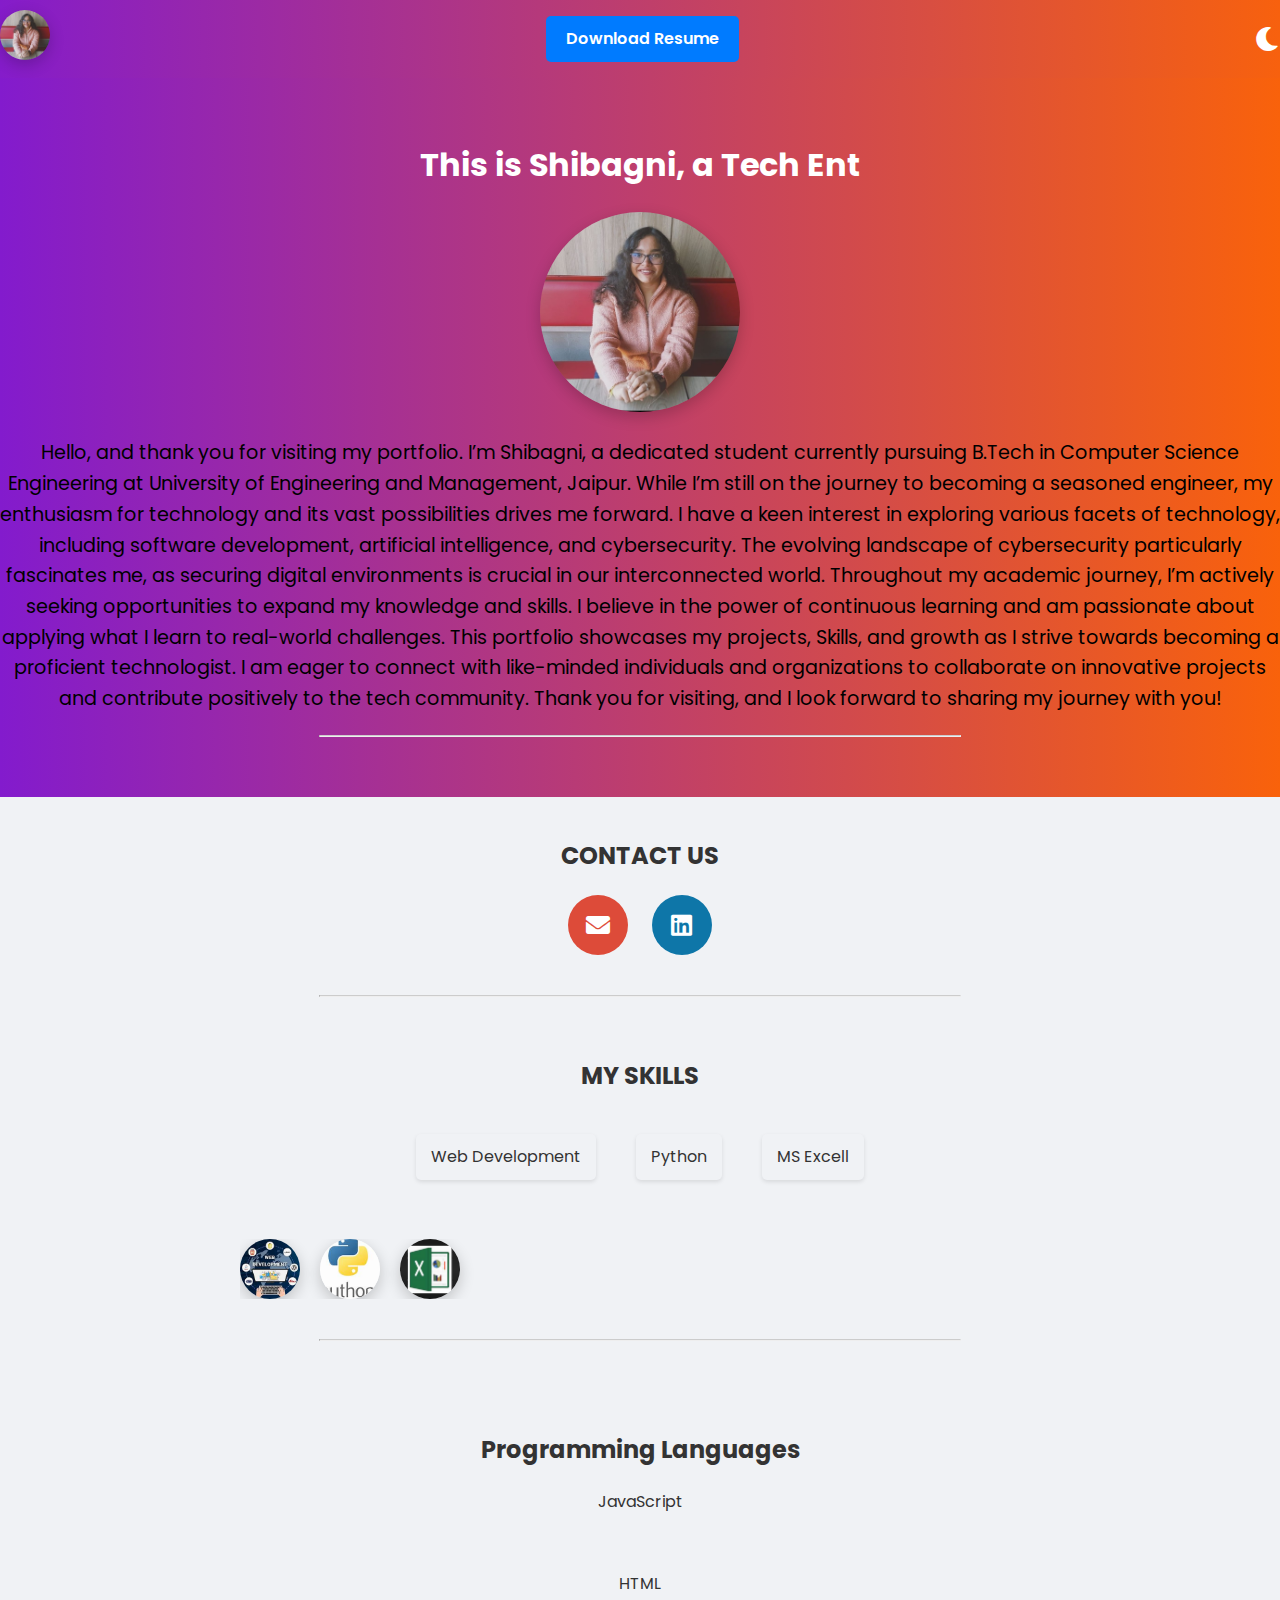
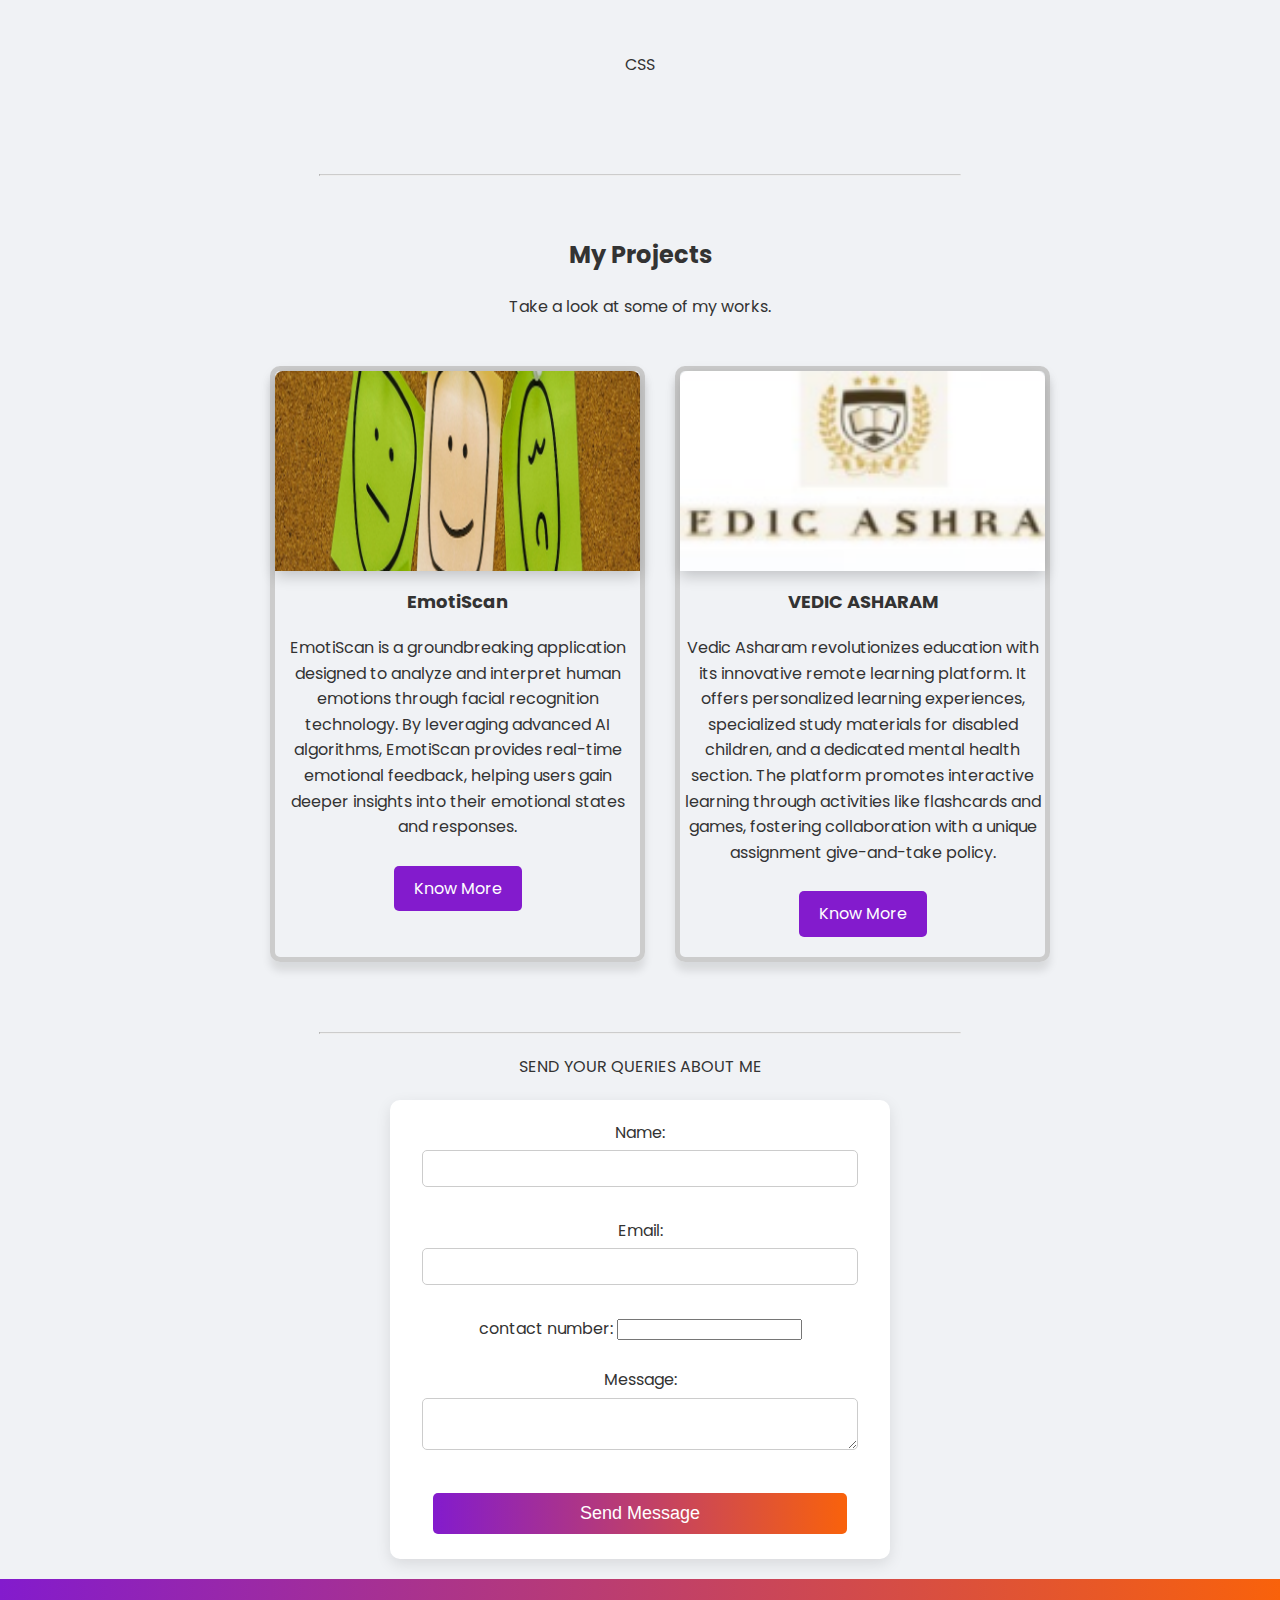
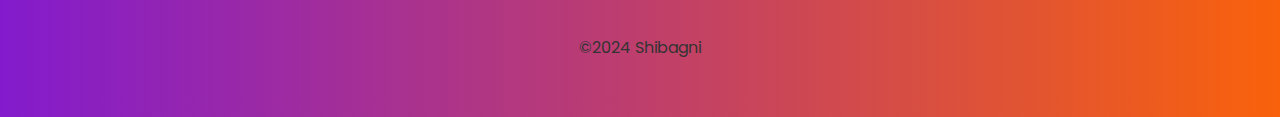
<file: index.html>
<!DOCTYPE html>
<html lang="en">
<head>
    <meta charset="UTF-8">
    <meta name="viewport" content="width=device-width, initial-scale=1.0">
    <meta name="description" content="personal profile of shibagni">
    <title>Shibagni's profile</title>
    <link rel="icon" href="trophy.png" type="image/x-icon">
    <link rel="stylesheet" href="style_2.css">
    <link href="https://fonts.googleapis.com/css2?family=Poppins:wght@400;600;700&display=swap" rel="stylesheet">
    <link rel="stylesheet" href="https://cdnjs.cloudflare.com/ajax/libs/font-awesome/5.15.1/css/all.min.css">
    <script src="5_script.js" defer></script>
</head>
<body>
    <nav class="navbar">
        <div class="navbar-container">
            <a href="index.html" class="nav-logo">
                <img src="shib.jpg" alt="shibagni's logo">
            </a>
           
                <a href="resume.pdf" class="resume-button" download>Download Resume</a>
                <div id="dark-mode-toggle" class="dark-mode-toggle">
                    <i class="fas fa-moon"></i>
                </div>
            </div>
        </div>
    </nav>
    <center>
        <header>
            <h1>This is Shibagni, a <span class="about-me"></span></h1>
            <img src="shib.jpg" alt="shibagni pic">
            <p style="font-size:larger; color:black">Hello, and thank you for visiting my portfolio. I’m Shibagni, a dedicated student currently pursuing  B.Tech in Computer Science Engineering at University of Engineering and Management, Jaipur. While I’m still on the journey to becoming a seasoned engineer, my enthusiasm for technology and its vast possibilities drives me forward.

                I have a keen interest in exploring various facets of technology, including software development, artificial intelligence, and cybersecurity. The evolving landscape of cybersecurity particularly fascinates me, as securing digital environments is crucial in our interconnected world.
                
                Throughout my academic journey, I’m actively seeking opportunities to expand my knowledge and skills. I believe in the power of continuous learning and am passionate about applying what I learn to real-world challenges.
                
                This portfolio showcases my projects, Skills, and growth as I strive towards becoming a proficient technologist. I am eager to connect with like-minded individuals and organizations to collaborate on innovative projects and contribute positively to the tech community.
                
                Thank you for visiting, and I look forward to sharing my journey with you! </p>
            
            <hr>
        </header>
        
        <section>
            <h2>CONTACT US</h2>
            <a href="mailto:bhattacharjeesagshi1234@gmail.com" class="icon-link email-icon">
                <i class="fas fa-envelope"></i>
            </a>
            <a href="https://www.linkedin.com/in/shibagni-bhattacharjee-07a944283/" class="icon-link linkedin-icon">
                <i class="fab fa-linkedin"></i>
            </a>
        </section>
        <hr>
        <section>
            <h2>MY SKILLS</h2>
            <table align="center">
                <tr>
                    <td>
                        <ul class="skills-list">
                            <li>Web Development</li>
                            <li>Python</li>
                            <li>MS Excell</li>
                        </ul>
                    </td>
                </tr>
            </table>
        </section>
        <section>
            <div class="horizontal-scroll">
                <div class="icon-container">
                    <img src="im.jpg" alt="Icon 1">
                    <img src="im2.jpg" alt="Icon 2">
                    <img src="excell.png" alt="Icon 3">
                    <!-- Add more images as needed -->
                </div>
            </div>
        </section>
        <hr>
        <section id="programming-languages">
            <h2>Programming Languages</h2>
            <div class="skill">
                <p>JavaScript</p>
                <div class="progress-bar" data-progress="50"></div>
            </div>
            <div class="skill">
                <p>HTML</p>
                <div class="progress-bar" data-progress="80"></div>
            </div>
            <div class="skill">
                <p>CSS</p>
                <div class="progress-bar" data-progress="60"></div>
            </div>
        </section>
        <hr>
        <section>
              <h2>My Projects</h2>
            <p>Take a look at some of my works.</p>
            <section id="projects">
                <div class="project-thumbnail">
                    <div class="thumbnail-content">
                        <img src="11.png" alt="Project 1">
                        <h3>EmotiScan</h3>
                        <p>EmotiScan is a groundbreaking application designed to analyze and interpret human emotions through facial recognition technology. By leveraging advanced AI algorithms, EmotiScan provides real-time emotional feedback, helping users gain deeper insights into their emotional states and responses.</p>
                        <a href="https://shibagnibhattacharjee06.github.io/my/PROJECT_CSS.HTML" class="btn">Know More</a>
                    </div>
               
                </div>
                <div class="project-thumbnail">
                    <div class="thumbnail-content">
                        <img src="12.png" alt="Project 2">
                        <h3>VEDIC ASHARAM</h3>
                        <p>Vedic Asharam revolutionizes education with its innovative remote learning platform. It offers personalized learning experiences, specialized study materials for disabled children, and a dedicated mental health section. The platform promotes interactive learning through activities like flashcards and games, fostering collaboration with a unique assignment give-and-take policy.</p>
                        <a href="Https://shibagnibhattacharjee06.github.io/my/project2_css.html" class="btn">Know More</a>
                    </div>
                </div>
            </section>
        </section>
        <hr>
       <P>SEND YOUR QUERIES ABOUT ME</P>
        <form action="https://formsubmit.co/64d6f50a2574a058a528330456a05012" method="POST">
            <input type="text" name="_honey" style="display:none;">
            <input type="hidden" name="_captcha" value="false">
            <input type="hidden" name="_next" value="https://shibagnibhattacharjee06.github.io/my/success.html">
            <label for="name">Name:</label>
            <input type="text" id="name" name="name"><br><br>
            <label for="email">Email:</label>
            <input type="email" id="email" name="email"><br><br>
            <label for="contactNumber">contact number:</label>
            <input type="contactnumber" id="contactnumber" name="contact number"><br><br>
            <label for="message">Message:</label>
            <textarea id="message" name="message"></textarea><br><br>
            <button type="submit">Send Message</button>
        </form>
    </center>
    <footer>
        <p>&copy;2024 Shibagni</p>
    </footer>
    <script>
        document.getElementById('nav-toggle').addEventListener('click', function() {
            document.getElementById('nav-menu').classList.toggle('nav-menu-visible');
        });
    </script>
</body>
</html>
</file>
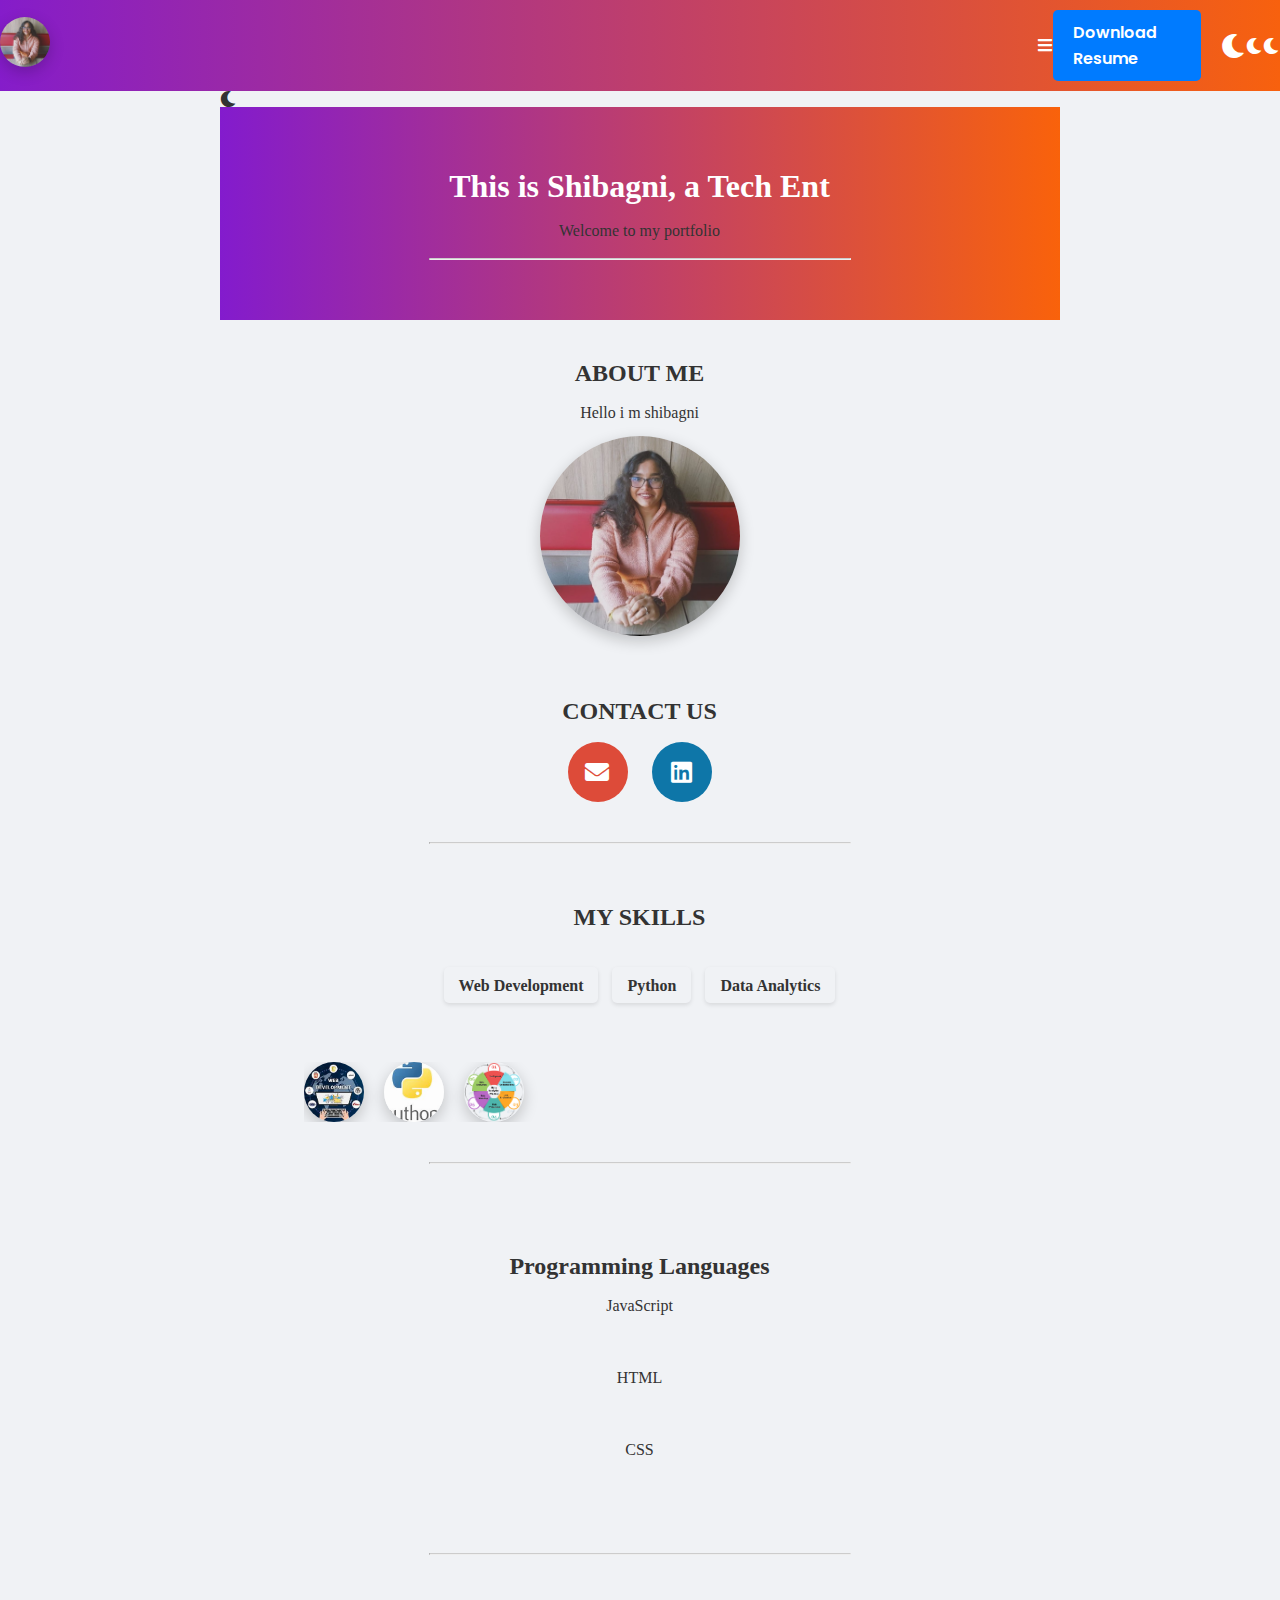
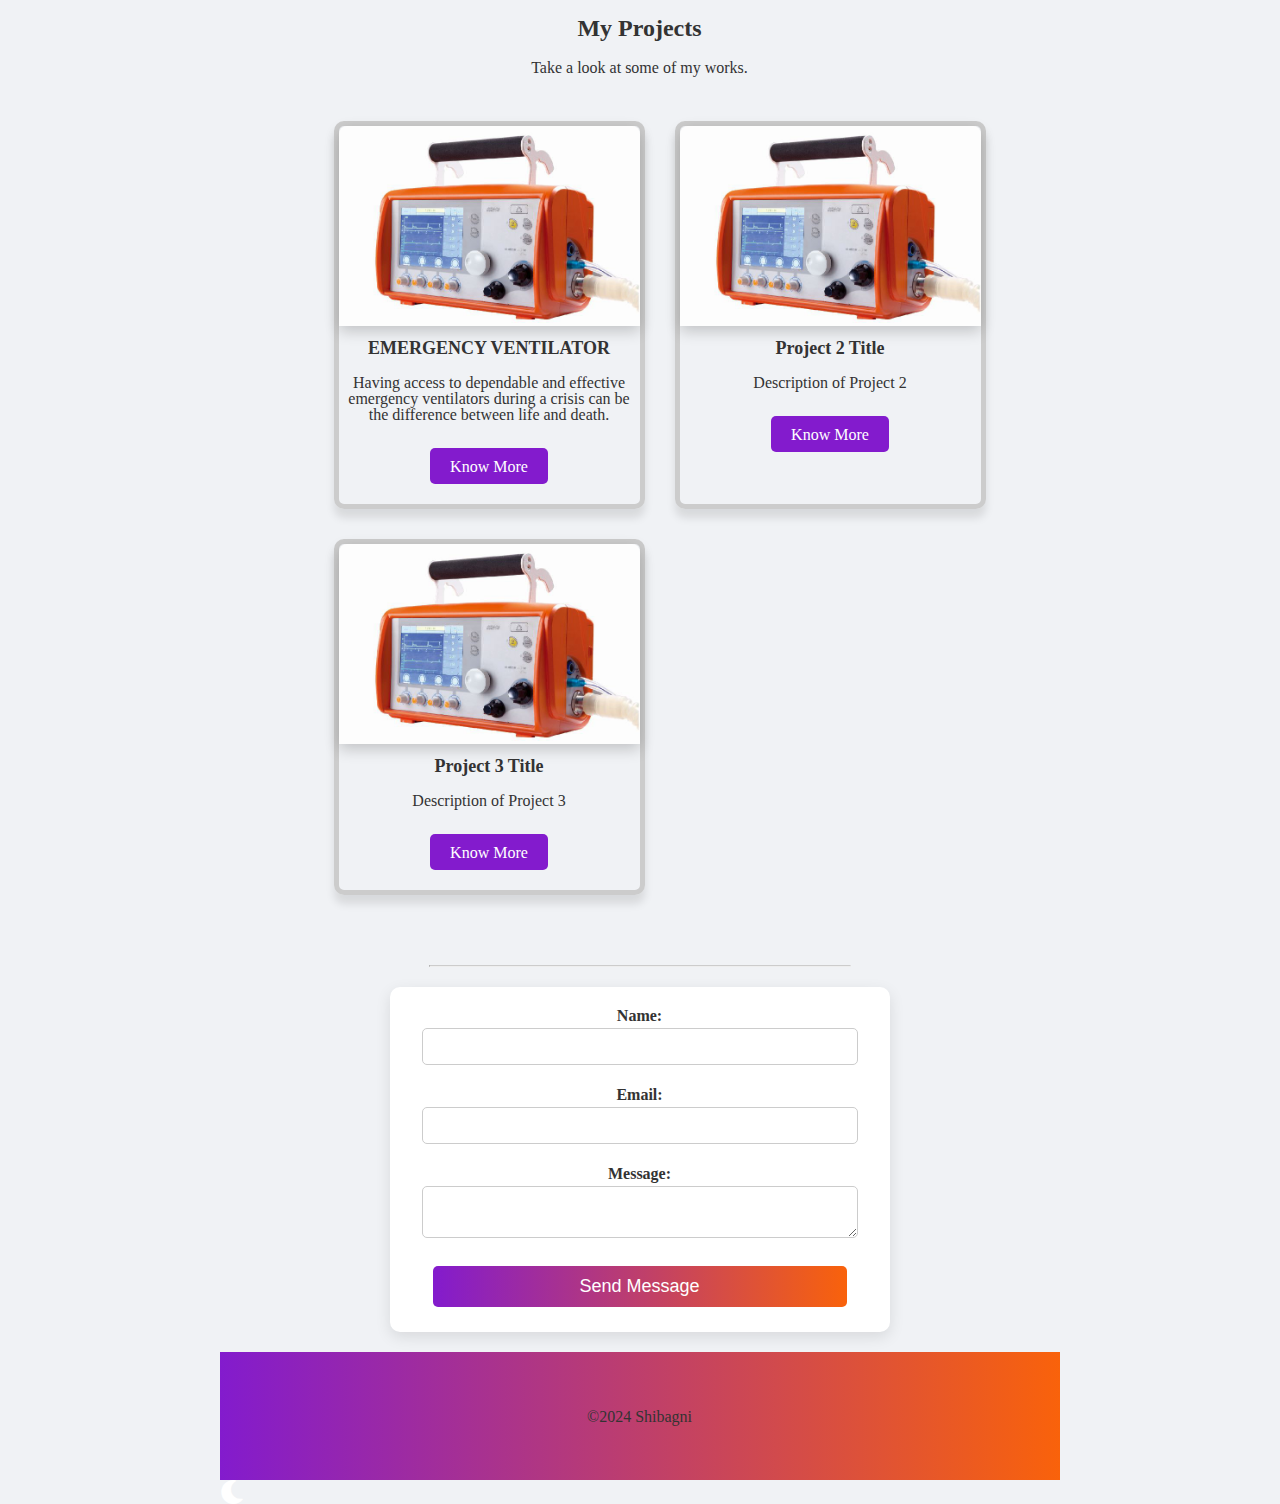
<file: main_css_2.html>
<!DOCTYPE html>
<html lang="en">
<head>
    <meta charset="UTF-8">
    <meta name="viewport" content="width=device-width, initial-scale=1.0">
    <meta name="description" content="personal profile of shibagni">
    <title>Shibagni's profile</title>
    <link rel="icon" href="trophy.png" type="image/x-icon">
    <link rel="stylesheet" href="style_2.css">
    <link href="https://fonts.googleapis.com/css2?family=Poppins:wght@400;600;700&display=swap" rel="stylesheet">
    <link rel="stylesheet" href="https://cdnjs.cloudflare.com/ajax/libs/font-awesome/5.15.1/css/all.min.css">
    <script src="5_script.js" defer></script>
</head>
<body>
    <nav class="navbar">
        <div class="navbar-container">
            <a href="index.html" class="nav-logo">
             <img src="shib.jpg" alt="shibagni's logo">
            </a>
            <div class="nav-toggle"><i class="fas fa-bars"></i></div>
            </div>
            <div class="nav-menu">
                <a href="resume.pdf" class="resume-button" download>Download Resume</a>
                <div id="dark-mode-toggle" class="dark-mode-toggle">
                    <i class="fas fa-moon"</i>
                </div>
            </div>
        </div>
    </nav>
    <center>
        <header>
            <h1>This is Shibagni, a <span class="about-me"></span></h1>
            <p> Welcome to my portfolio </p>
            <hr>
        </header>
        <section>
            <h2>ABOUT ME</h2>
            <p>Hello i m shibagni </p>
            <img src="shib.jpg" alt="shibagni pic">
        </section>
        <section>
            <h2>CONTACT US</h2>
            <a href="mailto:bhattacharjeesagshi1234@gmail.com" class="icon-link email-icon">
                <i class="fas fa-envelope"></i>
            </a>
            <a href="https://www.linkedin.com/in/shibagni-bhattacharjee-07a944283/" class="icon-link linkedin-icon">
                <i class="fab fa-linkedin"></i>
            </a>
        </section>
        <hr>
        <section>
            <h2>MY SKILLS</h2>
            <table align="center">
                <tr>
                    <td>
                        <ul style="text-align:left;">
                            <li>Web Development</li>
                            <li>Python</li>
                            <li>Data Analytics</li>
                        </ul>
                    </td>
                </tr>
            </table>
        </section>
        <section>
            
            <div class="horizontal-scroll">
                <div class="icon-container">
                    <img src="im.jpg" alt="Icon 1">
                    <img src="im2.jpg" alt="Icon 2">
                    <img src="im3.jpg" alt="Icon 3">
                    <!-- Add more images as needed -->
                </div>
            </div>
        </section>
        
        <hr>
        <section id="programming-languages">
            <h2>Programming Languages</h2>
            <div class="skill">
                <p>JavaScript</p>
                <div class="progress-bar" data-progress="80"></div>
            </div>
            <div class="skill">
                <p>HTML</p>
                <div class="progress-bar" data-progress="90"></div>
            </div>
            <div class="skill">
                <p>CSS</p>
                <div class="progress-bar" data-progress="60"></div>
            </div>
        </section>
    
<hr>
<section>
    <h2>My Projects</h2>
    <p>Take a look at some of my works.</p>
    <section id="projects">
        <div class="project-thumbnail"> 
            <div class="thumbnail-content">
                <img src="1.png" alt="Project 1"> 
                <h3>EMERGENCY VENTILATOR</h3> 
                <p>Having access to dependable and effective emergency 
                    ventilators during a crisis can be the difference between 
                    life and death.  </p> 
                <a href="6_project.html" class="btn">Know More</a> 
            </div>
        </div>
        <div class="project-thumbnail"> 
            <div class="thumbnail-content">
                <img src="1.png" alt="Project 2"> 
                <h3>Project 2 Title</h3> 
                <p>Description of Project 2</p> 
                <a href="6_project.html" class="btn">Know More</a> 
            </div>
        </div>
        <div class="project-thumbnail"> 
            <div class="thumbnail-content">
                <img src="1.png" alt="Project 3"> 
                <h3>Project 3 Title</h3> 
                <p>Description of Project 3</p> 
                <a href="6_project.html" class="btn">Know More</a> 
            </div>
        </div>
    </section>
</section>
<hr>

        <form>
            <label for="name">Name:</label>
            <input type="text" id="name" name="name"><br><br>
            <label for="email">Email:</label>
            <input type="email" id="email" name="email"><br><br>
            <label for="message">Message:</label>
            <textarea id="message" name="message"></textarea><br><br>
            <button type="submit">Send Message</button>
        </form>
    </center>
    <footer>
        <p>&copy;2024 Shibagni</p>
    </footer>
    <div id="dark-mode-toggle" class="dark-mode-toggle">
        <i class="fas fa-moon"></i>
    </div>
</body>
</html>
</file>
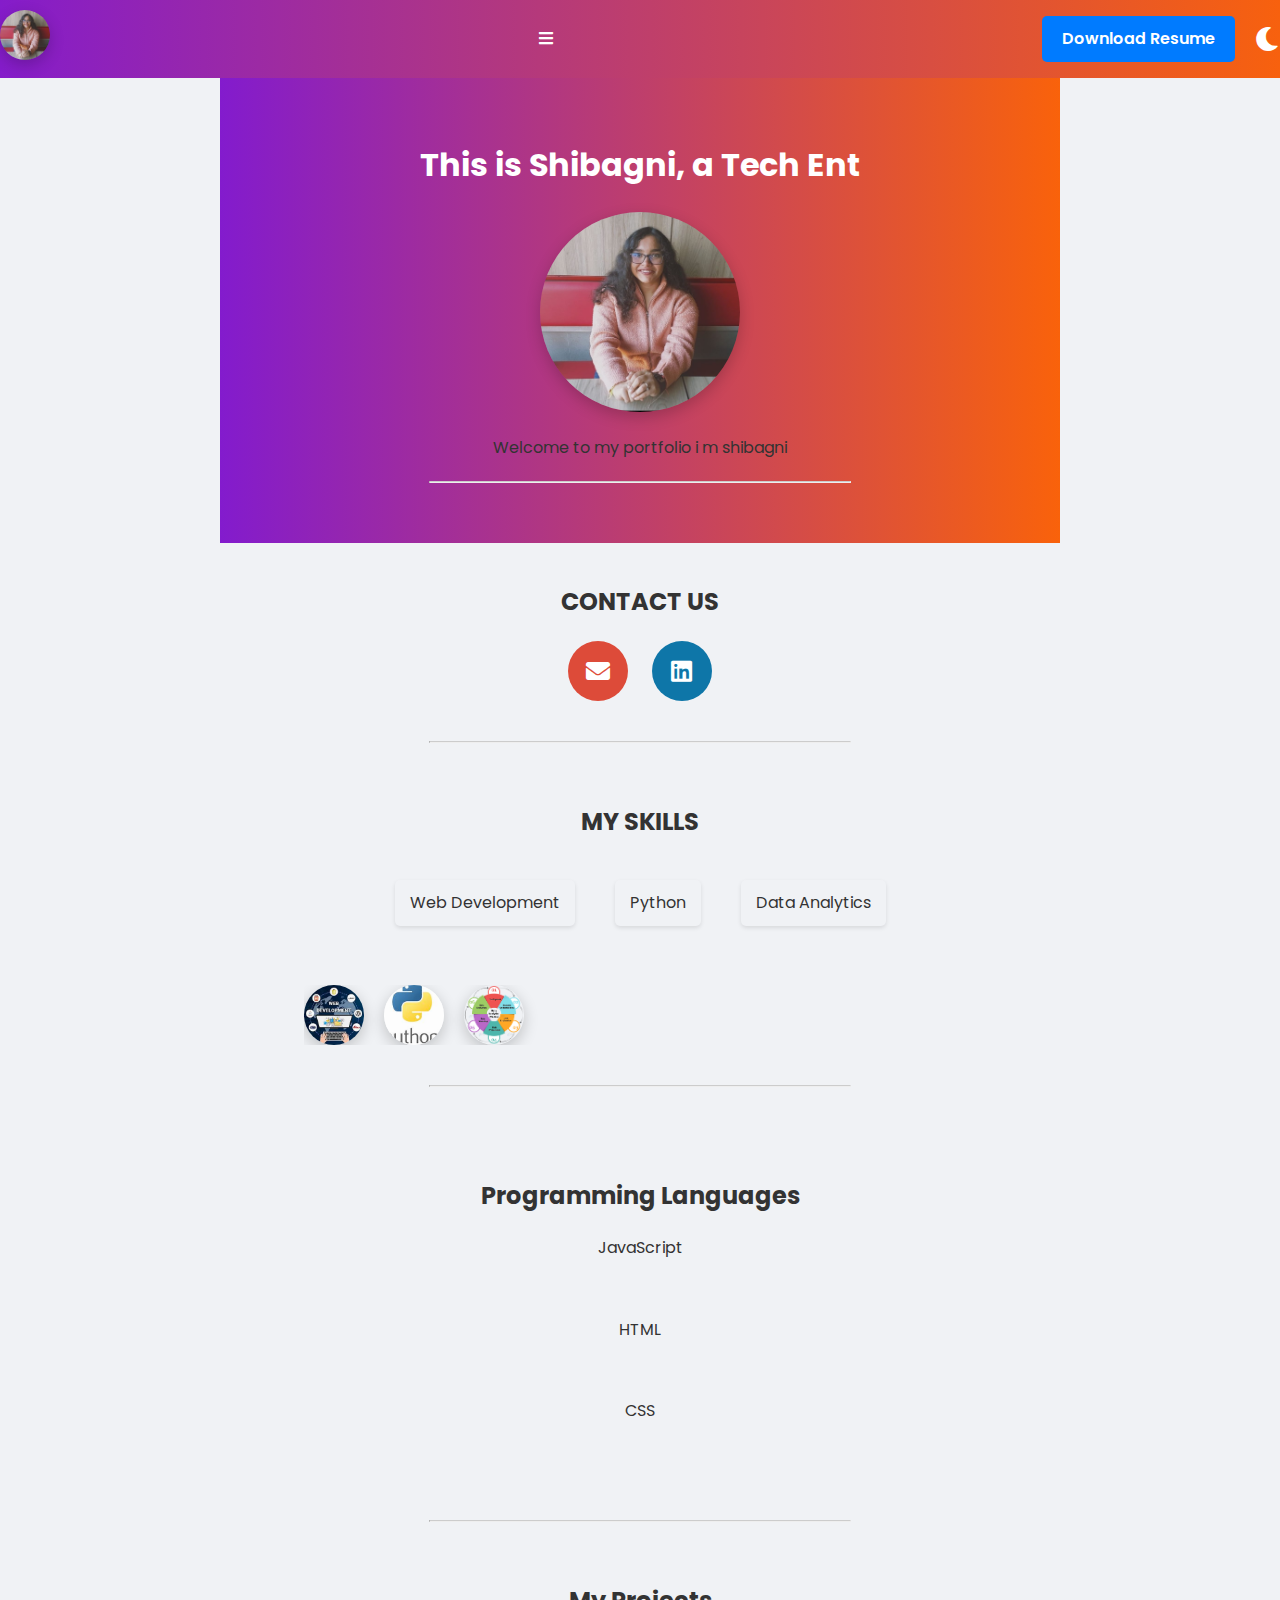
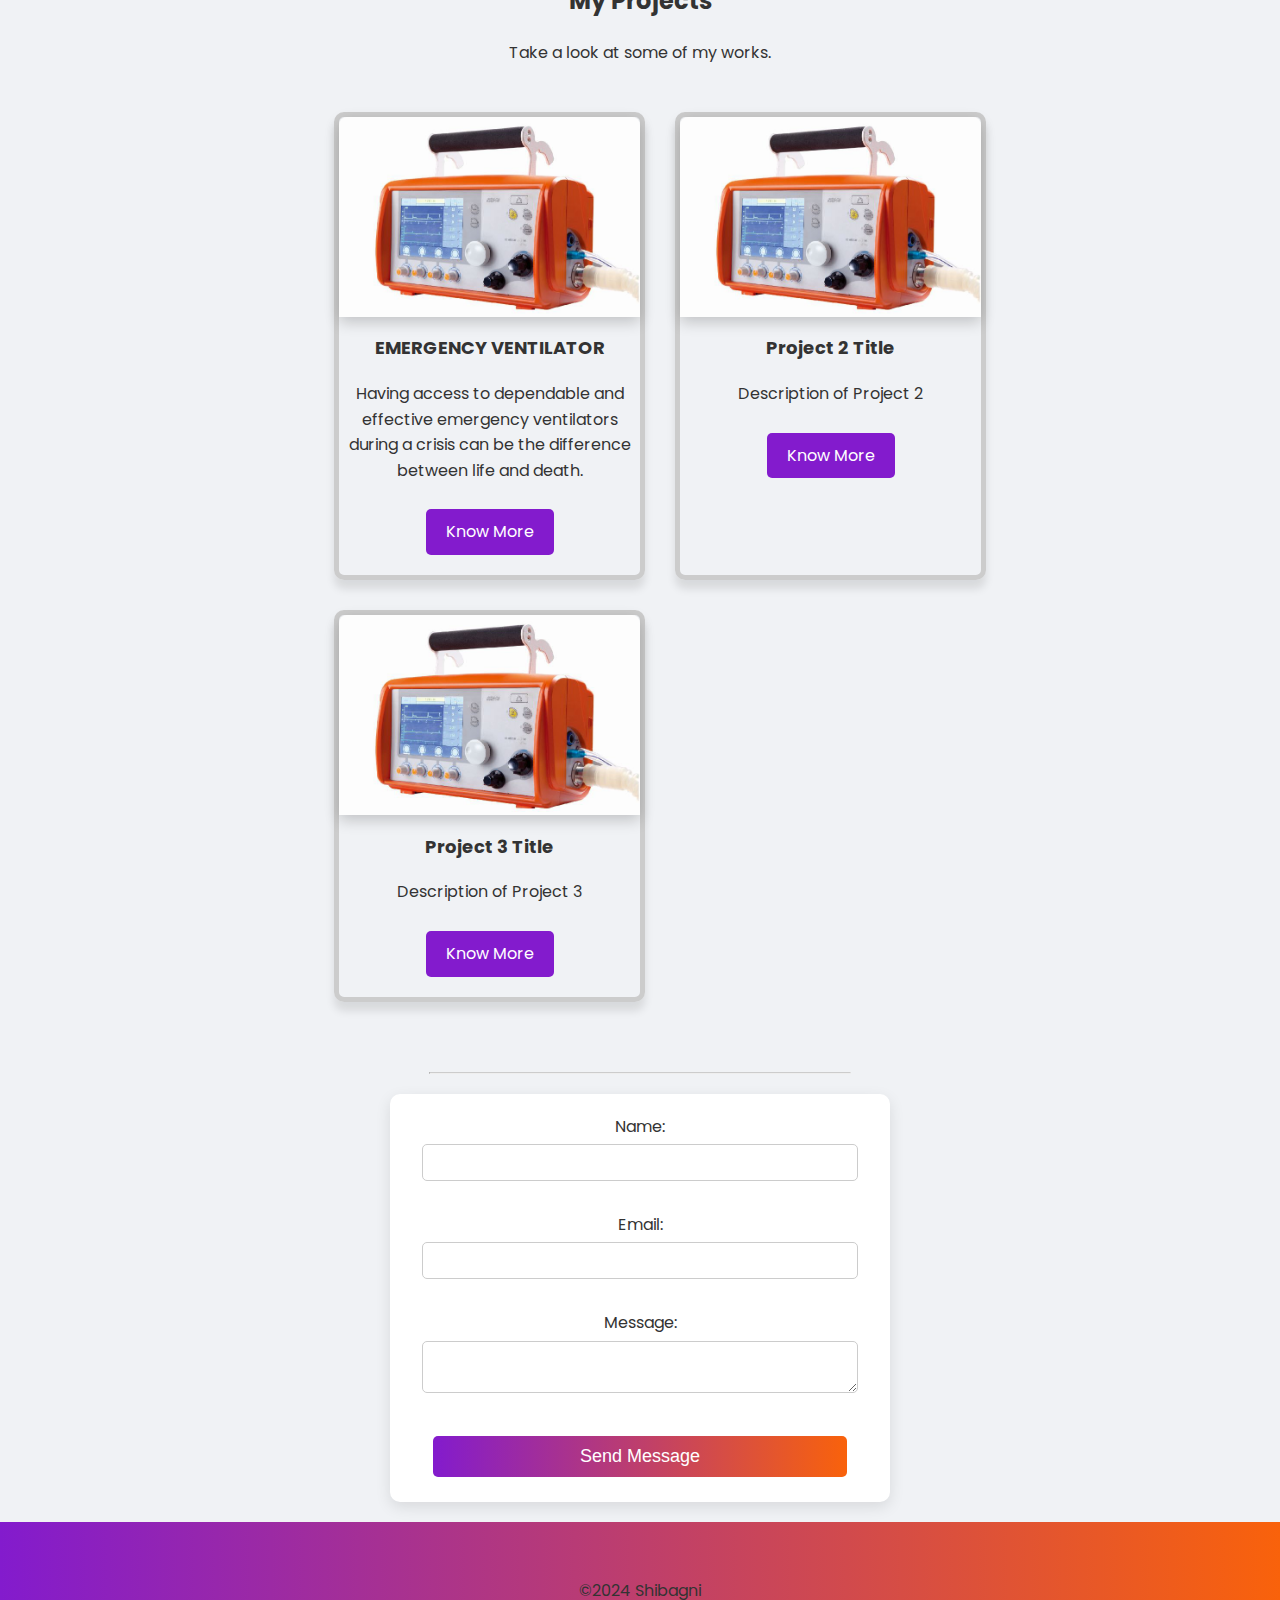
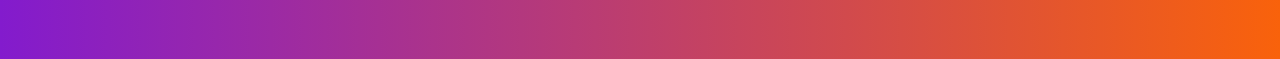
<file: my.html>
<!DOCTYPE html>
<html lang="en">
<head>
    <meta charset="UTF-8">
    <meta name="viewport" content="width=device-width, initial-scale=1.0">
    <meta name="description" content="personal profile of shibagni">
    <title>Shibagni's profile</title>
    <link rel="icon" href="trophy.png" type="image/x-icon">
    <link rel="stylesheet" href="style_2.css">
    <link href="https://fonts.googleapis.com/css2?family=Poppins:wght@400;600;700&display=swap" rel="stylesheet">
    <link rel="stylesheet" href="https://cdnjs.cloudflare.com/ajax/libs/font-awesome/5.15.1/css/all.min.css">
    <script src="5_script.js" defer></script>
</head>
<body>
    <nav class="navbar">
        <div class="navbar-container">
            <a href="index.html" class="nav-logo">
                <img src="shib.jpg" alt="shibagni's logo">
            </a>
            <div class="nav-toggle"><i class="fas fa-bars"></i></div>
            <div class="nav-menu">
                <a href="resume.pdf" class="resume-button" download>Download Resume</a>
                <div id="dark-mode-toggle" class="dark-mode-toggle">
                    <i class="fas fa-moon"></i>
                </div>
            </div>
        </div>
    </nav>
    <center>
        <header>
            <h1>This is Shibagni, a <span class="about-me"></span></h1>
            <img src="shib.jpg" alt="shibagni pic">
            <p>Welcome to my portfolio  i m shibagni </p>
            
            <hr>
        </header>
        
        <section>
            <h2>CONTACT US</h2>
            <a href="mailto:bhattacharjeesagshi1234@gmail.com" class="icon-link email-icon">
                <i class="fas fa-envelope"></i>
            </a>
            <a href="https://www.linkedin.com/in/shibagni-bhattacharjee-07a944283/" class="icon-link linkedin-icon">
                <i class="fab fa-linkedin"></i>
            </a>
        </section>
        <hr>
        <section>
            <h2>MY SKILLS</h2>
            <table align="center">
                <tr>
                    <td>
                        <ul class="skills-list">
                            <li>Web Development</li>
                            <li>Python</li>
                            <li>Data Analytics</li>
                        </ul>
                    </td>
                </tr>
            </table>
        </section>
        <section>
            <div class="horizontal-scroll">
                <div class="icon-container">
                    <img src="im.jpg" alt="Icon 1">
                    <img src="im2.jpg" alt="Icon 2">
                    <img src="im3.jpg" alt="Icon 3">
                    <!-- Add more images as needed -->
                </div>
            </div>
        </section>
        <hr>
        <section id="programming-languages">
            <h2>Programming Languages</h2>
            <div class="skill">
                <p>JavaScript</p>
                <div class="progress-bar" data-progress="80"></div>
            </div>
            <div class="skill">
                <p>HTML</p>
                <div class="progress-bar" data-progress="90"></div>
            </div>
            <div class="skill">
                <p>CSS</p>
                <div class="progress-bar" data-progress="60"></div>
            </div>
        </section>
        <hr>
        <section>
            <h2>My Projects</h2>
            <p>Take a look at some of my works.</p>
            <section id="projects">
                <div class="project-thumbnail">
                    <div class="thumbnail-content">
                        <img src="1.png" alt="Project 1">
                        <h3>EMERGENCY VENTILATOR</h3>
                        <p>Having access to dependable and effective emergency ventilators during a crisis can be the difference between life and death.</p>
                        <a href="6_project.html" class="btn">Know More</a>
                    </div>
                </div>
                <div class="project-thumbnail">
                    <div class="thumbnail-content">
                        <img src="1.png" alt="Project 2">
                        <h3>Project 2 Title</h3>
                        <p>Description of Project 2</p>
                        <a href="6_project.html" class="btn">Know More</a>
                    </div>
                </div>
                <div class="project-thumbnail">
                    <div class="thumbnail-content">
                        <img src="1.png" alt="Project 3">
                        <h3>Project 3 Title</h3>
                        <p>Description of Project 3</p>
                        <a href="6_project.html" class="btn">Know More</a>
                    </div>
                </div>
            </section>
        </section>
        <hr>
        <form>
            <label for="name">Name:</label>
            <input type="text" id="name" name="name"><br><br>
            <label for="email">Email:</label>
            <input type="email" id="email" name="email"><br><br>
            <label for="message">Message:</label>
            <textarea id="message" name="message"></textarea><br><br>
            <button type="submit">Send Message</button>
        </form>
    </center>
    <footer>
        <p>&copy;2024 Shibagni</p>
    </footer>
    <script>
        document.getElementById('nav-toggle').addEventListener('click', function() {
            document.getElementById('nav-menu').classList.toggle('nav-menu-visible');
        });
    </script>
</body>
</html>
</file>
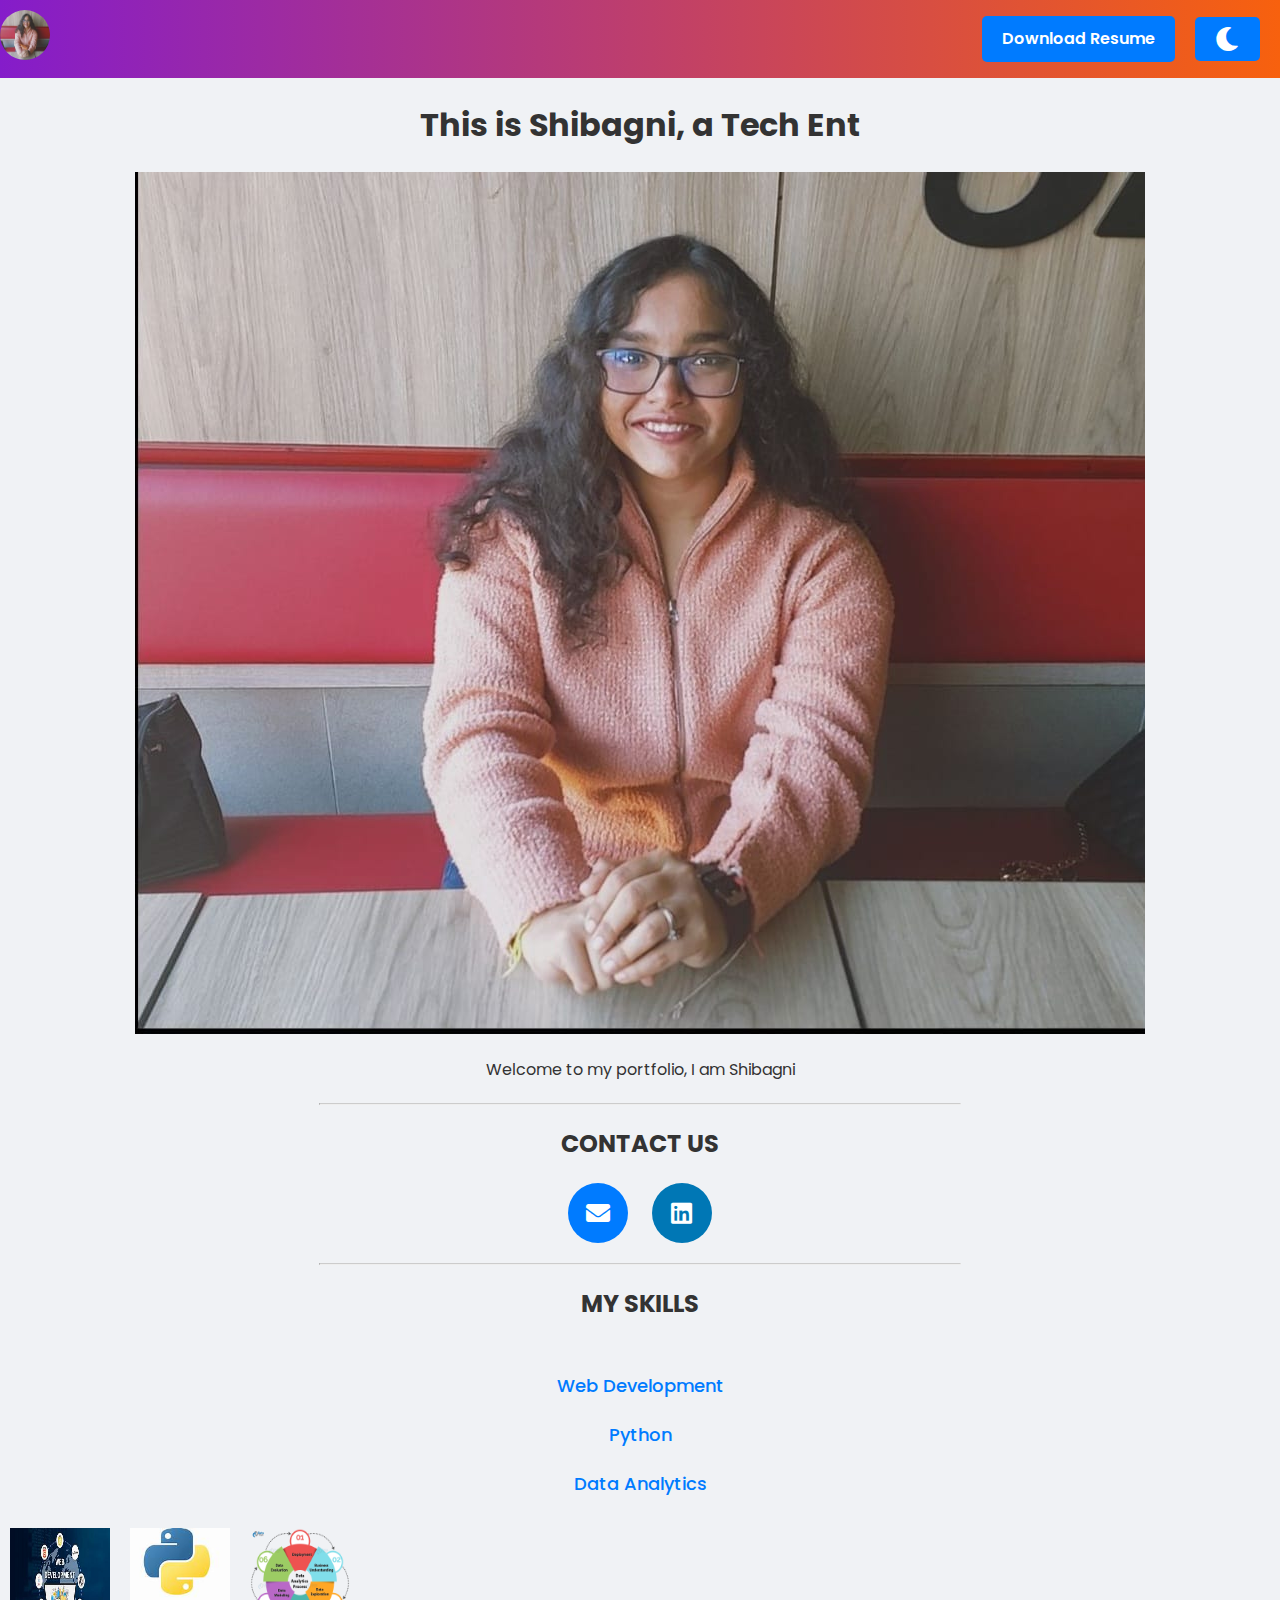
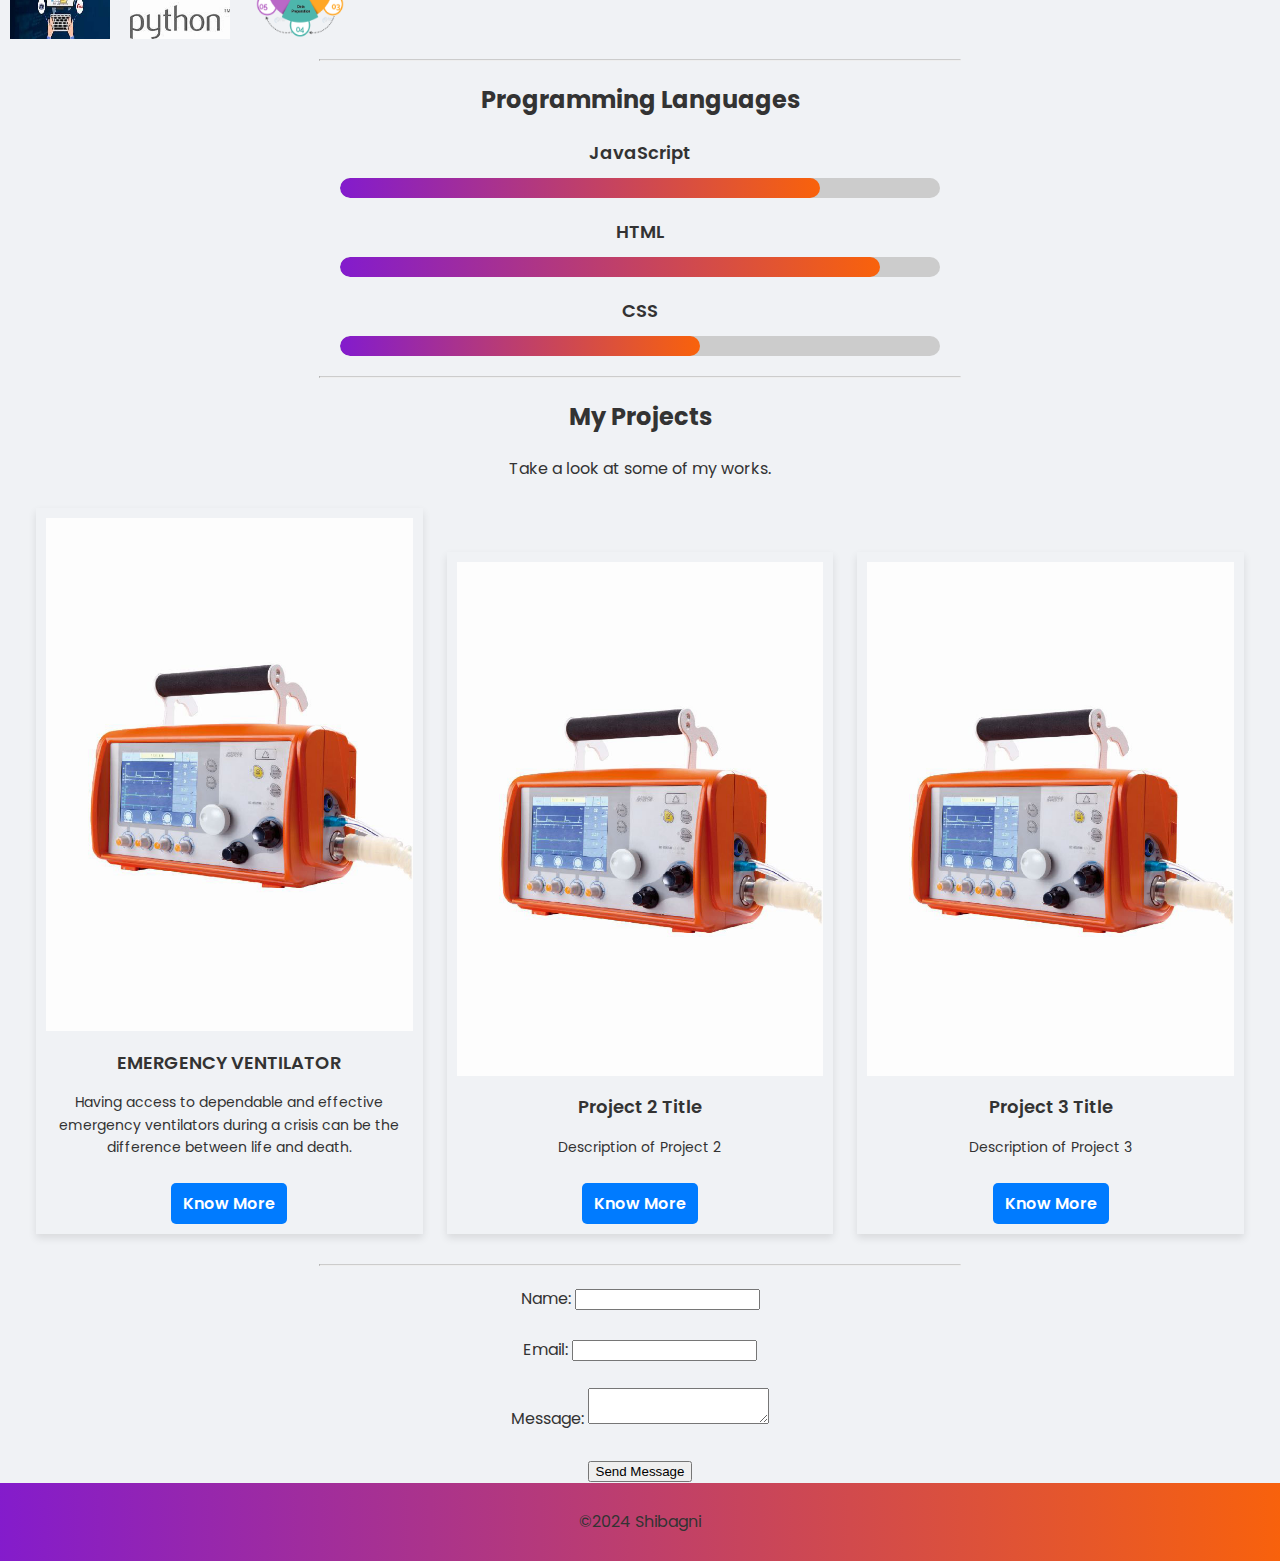
<file: my1.html>
<!DOCTYPE html>
<html lang="en">
<head>
    <meta charset="UTF-8">
    <meta name="viewport" content="width=device-width, initial-scale=1.0">
    <meta name="description" content="personal profile of Shibagni">
    <title>Shibagni's Profile</title>
    <link rel="icon" href="trophy.png" type="image/x-icon">
    <link rel="stylesheet" href="style.css">
    <link href="https://fonts.googleapis.com/css2?family=Poppins:wght@400;600;700&display=swap" rel="stylesheet">
    <link rel="stylesheet" href="https://cdnjs.cloudflare.com/ajax/libs/font-awesome/5.15.1/css/all.min.css">
    <script src="5_script.js" defer></script>
</head>
<body>
    <nav class="navbar">
        <div class="navbar-container">
            <a href="index.html" class="nav-logo">
                <img src="shib.jpg" alt="Shibagni's Logo">
            </a>
            <div class="nav-toggle" id="nav-toggle"><i class="fas fa-bars"></i></div>
            <div class="nav-menu" id="nav-menu">
                <a href="resume.pdf" class="resume-button" download>Download Resume</a>
                <div id="dark-mode-toggle" class="dark-mode-toggle">
                    <i class="fas fa-moon"></i>
                </div>
            </div>
        </div>
    </nav>
    <center>
        <header>
            <h1>This is Shibagni, a <span class="about-me"></span></h1>
            <img src="shib.jpg" alt="Shibagni Picture">
            <p>Welcome to my portfolio, I am Shibagni</p>
            <hr>
        </header>
        <section>
            <h2>CONTACT US</h2>
            <a href="mailto:bhattacharjeesagshi1234@gmail.com" class="icon-link email-icon">
                <i class="fas fa-envelope"></i>
            </a>
            <a href="https://www.linkedin.com/in/shibagni-bhattacharjee-07a944283/" class="icon-link linkedin-icon">
                <i class="fab fa-linkedin"></i>
            </a>
        </section>
        <hr>
        <section>
            <h2>MY SKILLS</h2>
            <table align="center">
                <tr>
                    <td>
                        <ul class="skills-list">
                            <li>Web Development</li>
                            <li>Python</li>
                            <li>Data Analytics</li>
                        </ul>
                    </td>
                </tr>
            </table>
        </section>
        <section>
            <div class="horizontal-scroll">
                <div class="icon-container">
                    <img src="im.jpg" alt="Icon 1">
                    <img src="im2.jpg" alt="Icon 2">
                    <img src="im3.jpg" alt="Icon 3">
                </div>
            </div>
        </section>
        <hr>
        <section id="programming-languages">
            <h2>Programming Languages</h2>
            <div class="skill">
                <p>JavaScript</p>
                <div class="progress-bar" data-progress="80"></div>
            </div>
            <div class="skill">
                <p>HTML</p>
                <div class="progress-bar" data-progress="90"></div>
            </div>
            <div class="skill">
                <p>CSS</p>
                <div class="progress-bar" data-progress="60"></div>
            </div>
        </section>
        <hr>
        <section>
            <h2>My Projects</h2>
            <p>Take a look at some of my works.</p>
            <section id="projects">
                <div class="project-thumbnail">
                    <div class="thumbnail-content">
                        <img src="1.png" alt="Project 1">
                        <h3>EMERGENCY VENTILATOR</h3>
                        <p>Having access to dependable and effective emergency ventilators during a crisis can be the difference between life and death.</p>
                        <a href="6_project.html" class="btn">Know More</a>
                    </div>
                </div>
                <div class="project-thumbnail">
                    <div class="thumbnail-content">
                        <img src="1.png" alt="Project 2">
                        <h3>Project 2 Title</h3>
                        <p>Description of Project 2</p>
                        <a href="6_project.html" class="btn">Know More</a>
                    </div>
                </div>
                <div class="project-thumbnail">
                    <div class="thumbnail-content">
                        <img src="1.png" alt="Project 3">
                        <h3>Project 3 Title</h3>
                        <p>Description of Project 3</p>
                        <a href="6_project.html" class="btn">Know More</a>
                    </div>
                </div>
            </section>
        </section>
        <hr>
        <form>
            <label for="name">Name:</label>
            <input type="text" id="name" name="name"><br><br>
            <label for="email">Email:</label>
            <input type="email" id="email" name="email"><br><br>
            <label for="message">Message:</label>
            <textarea id="message" name="message"></textarea><br><br>
            <button type="submit">Send Message</button>
        </form>
    </center>
    <footer>
        <p>&copy;2024 Shibagni</p>
    </footer>
    <script>
        document.getElementById('nav-toggle').addEventListener('click', function() {
            document.getElementById('nav-menu').classList.toggle('nav-menu-visible');
        });
    </script>
</body>
</html>
</file>
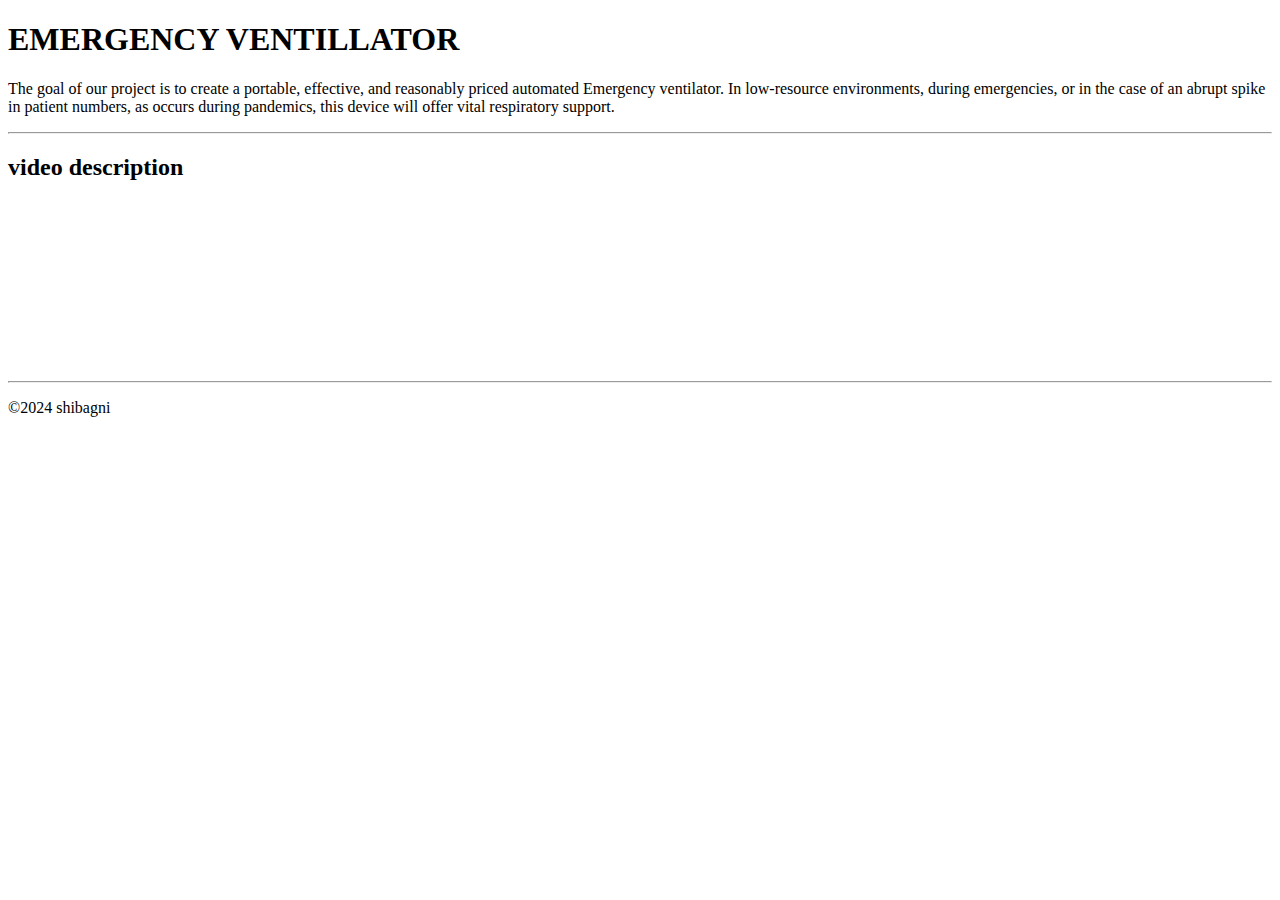
<file: project1.html>
<!DOCTYPE html>
<html lang='en'>
<head>
    <meta  charset="UTF-8">
    <meta name="viewport" content=""width=device-width,initiial-scale=1.0">
    <meta name="description" content="personal profile of shibagni">
    <title>project 1</title>
   
</head>
<body>
    
    <header>
        <h1>EMERGENCY VENTILLATOR</h1>
        <p> The goal of our project is to create a portable, effective, and reasonably priced  automated Emergency ventilator. In low-resource environments, during emergencies, or in the case of an abrupt spike in patient numbers, as occurs during pandemics, this device will offer vital respiratory support.</p><hr>
    </header>
    <section>
        <h2>video description</h2>
      <iframe width="560" hight="315" src="https://www.youtube.com/embed/oTevRwhjuRg" title="emergency ventilator"frameborder="0" allow="accelerometer; autoplay; clipboard-write; encrypted-media; gyroscope; picture-in-picture" allowfullscreen> </iframe>

    </section>
       
</center>
    <br><hr>
    <footer>
        <p>&copy;2024 shibagni</p></footer>
</body>
    </html>
</file>
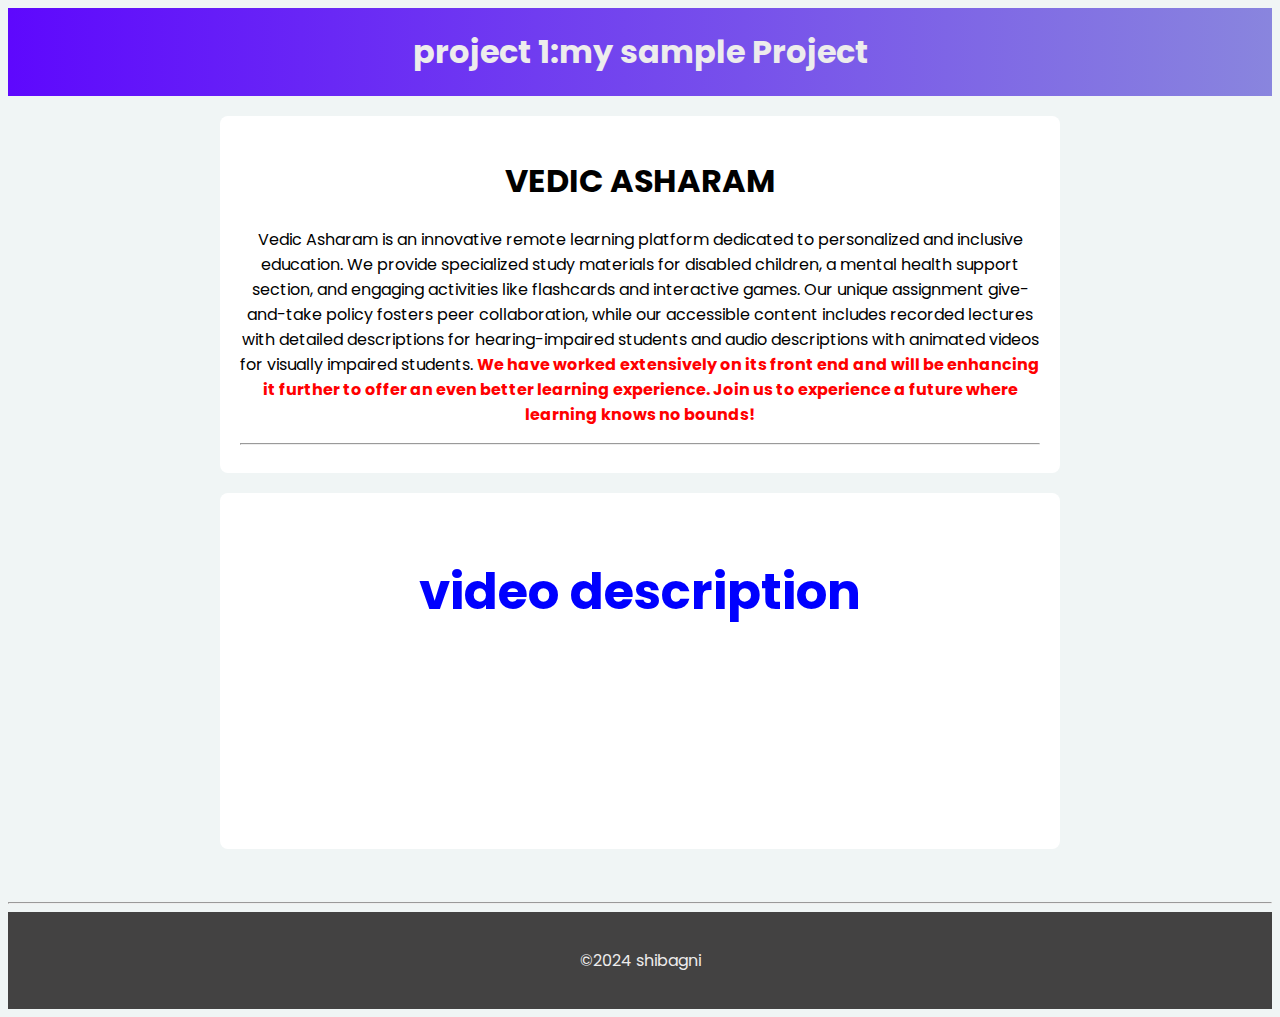
<file: project2_css.html>
<!DOCTYPE html>
<html lang='en'>
<head>
    <meta  charset="UTF-8">
    <meta name="viewport" content=""width=device-width,initiial-scale=1.0">
    <meta name="description" content="personal profile of shibagni">
    <title>project 1</title>
    <link href="https://fonts.googleapis.com/css2?family=Poppins:wgt@400;600;700&display=swap"rel="stylesheet">
   <style>
      body {
        font-family: 'poppins', sans-serif;
        text-align:center;
        background-color: rgb(240, 245, 245);
        color: black;
        line-height:0cap 1.6;
      }
      header{ 
        background:linear-gradient(to right, rgb(94, 8, 253),rgb(137, 133, 222));
      }
      footer{
        background-color: rgb(67, 66, 66);
      }
      h1,h2{
        color:black;
      }
      header, footer {
        color: rgb(237, 236, 236);
        text-align:center;
        padding:20px 0;
      }
      p{
        font-size:16px;
      }
      iframe{
        border: none;
      }
      section{
        margin: 20px auto;
        padding: 20px;
        background-color: white;
        box-shadow: 0 2px 4px (black);
        border-radius:8px;
        max-width: 800px;
      }
   </style>
</head>
<body >
    
    <header>
        <h1 style="margin:0;color: rgb(237, 236, 236);">project 1:my sample Project</h1>
        </header>
        <section style="text-align: center;">
        <h1>VEDIC ASHARAM</h1>
        <p> Vedic Asharam is an innovative remote learning platform dedicated to personalized and inclusive education. We provide specialized study materials for disabled children, a mental health support section, and engaging activities like flashcards and interactive games. Our unique assignment give-and-take policy fosters peer collaboration, while our accessible content includes recorded lectures with detailed descriptions for hearing-impaired students and audio descriptions with animated videos for visually impaired students.
            <B STYLE="COLOR:RED"> We have worked extensively on its front end and will be enhancing it further to offer an even better learning experience. Join us to experience a future where learning knows no bounds!</B></p>

        <hr>
    </section>


    <section>
        <h2 style="color: rgb(0, 0, 255); font-size: 50px;">video description</h2>
      <iframe width="560" hight="315" src="https://www.youtube.com/embed/DcgD7IgXYuk" title="emergency ventilator"frameborder="0" allow="accelerometer; autoplay; clipboard-write; encrypted-media; gyroscope; picture-in-picture" allowfullscreen> </iframe>

    </section>
       

    <br><hr>
    <footer>
        <p>&copy;2024 shibagni</p></footer>
</body>
    </html>
</file>
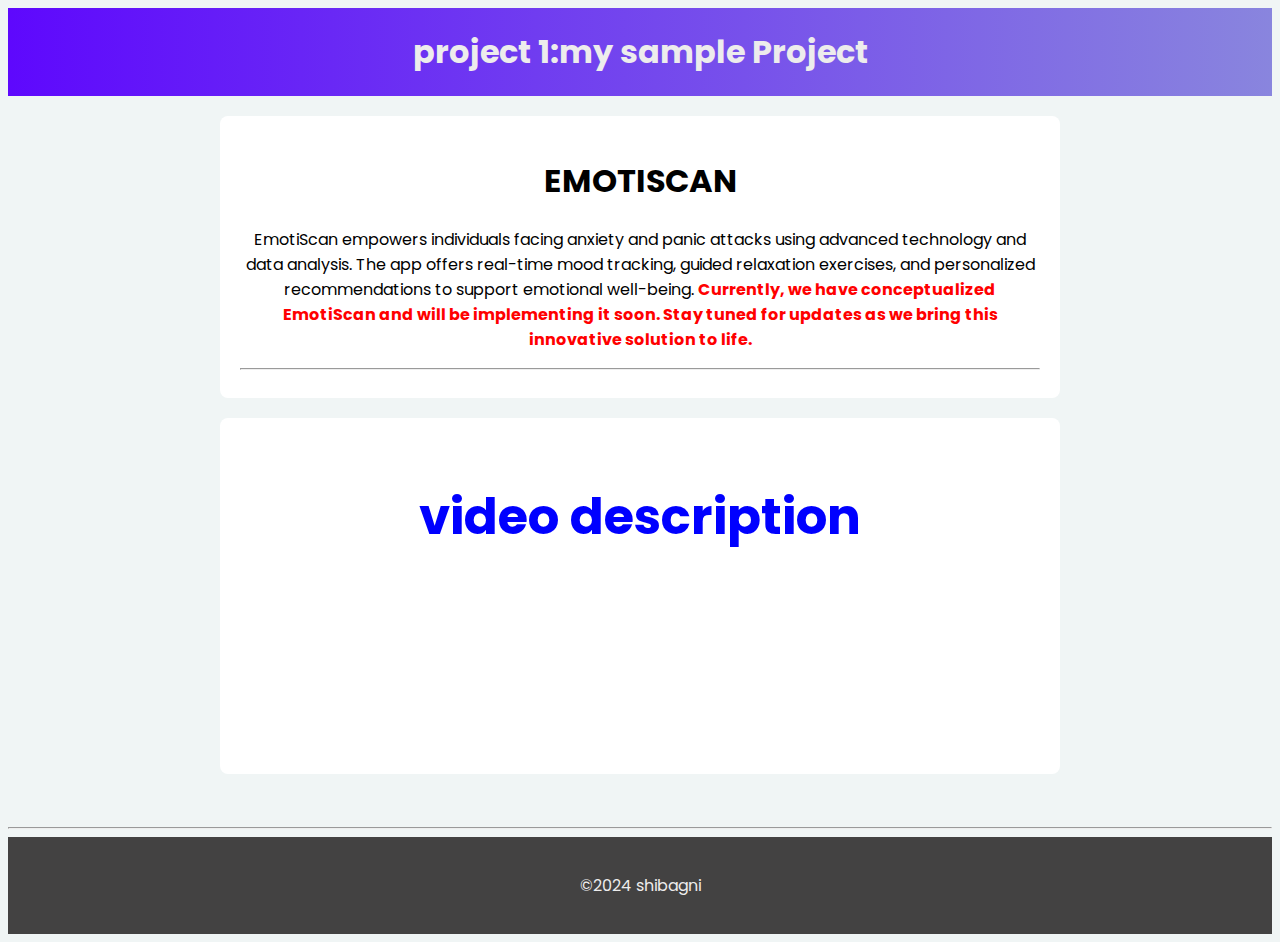
<file: PROJECT_CSS.HTML>
<!DOCTYPE html>
<html lang='en'>
<head>
    <meta  charset="UTF-8">
    <meta name="viewport" content=""width=device-width,initiial-scale=1.0">
    <meta name="description" content="personal profile of shibagni">
    <title>project 1</title>
    <link href="https://fonts.googleapis.com/css2?family=Poppins:wgt@400;600;700&display=swap"rel="stylesheet">
   <style>
      body {
        font-family: 'poppins', sans-serif;
        text-align:center;
        background-color: rgb(240, 245, 245);
        color: black;
        line-height:0cap 1.6;
      }
      header{ 
        background:linear-gradient(to right, rgb(94, 8, 253),rgb(137, 133, 222));
      }
      footer{
        background-color: rgb(67, 66, 66);
      }
      h1,h2{
        color:black;
      }
      header, footer {
        color: rgb(237, 236, 236);
        text-align:center;
        padding:20px 0;
      }
      p{
        font-size:16px;
      }
      iframe{
        border: none;
      }
      section{
        margin: 20px auto;
        padding: 20px;
        background-color: white;
        box-shadow: 0 2px 4px (black);
        border-radius:8px;
        max-width: 800px;
      }
   </style>
</head>
<body >
    
    <header>
        <h1 style="margin:0;color: rgb(237, 236, 236);">project 1:my sample Project</h1>
        </header>
        <section style="text-align: center;">
        <h1>EMOTISCAN</h1>
        <p> EmotiScan empowers individuals facing anxiety and panic attacks using advanced technology and data analysis. The app offers real-time mood tracking, guided relaxation exercises, and personalized recommendations to support emotional well-being.

          <B style="color:red">Currently, we have conceptualized EmotiScan and will be implementing it soon. Stay tuned for updates as we bring this innovative solution to life.</B></p><hr>
    </section>


    <section>
        <h2 style="color: rgb(0, 0, 255); font-size: 50px;">video description</h2>
      <iframe width="560" hight="315" src="https://www.youtube.com/embed/73ijjdMryo0" title="emotiScan"frameborder="0" allow="accelerometer; autoplay; clipboard-write; encrypted-media; gyroscope; picture-in-picture" allowfullscreen> </iframe>

    </section>
       

    <br><hr>
    <footer>
        <p>&copy;2024 shibagni</p></footer>
</body>
    </html>
</file>
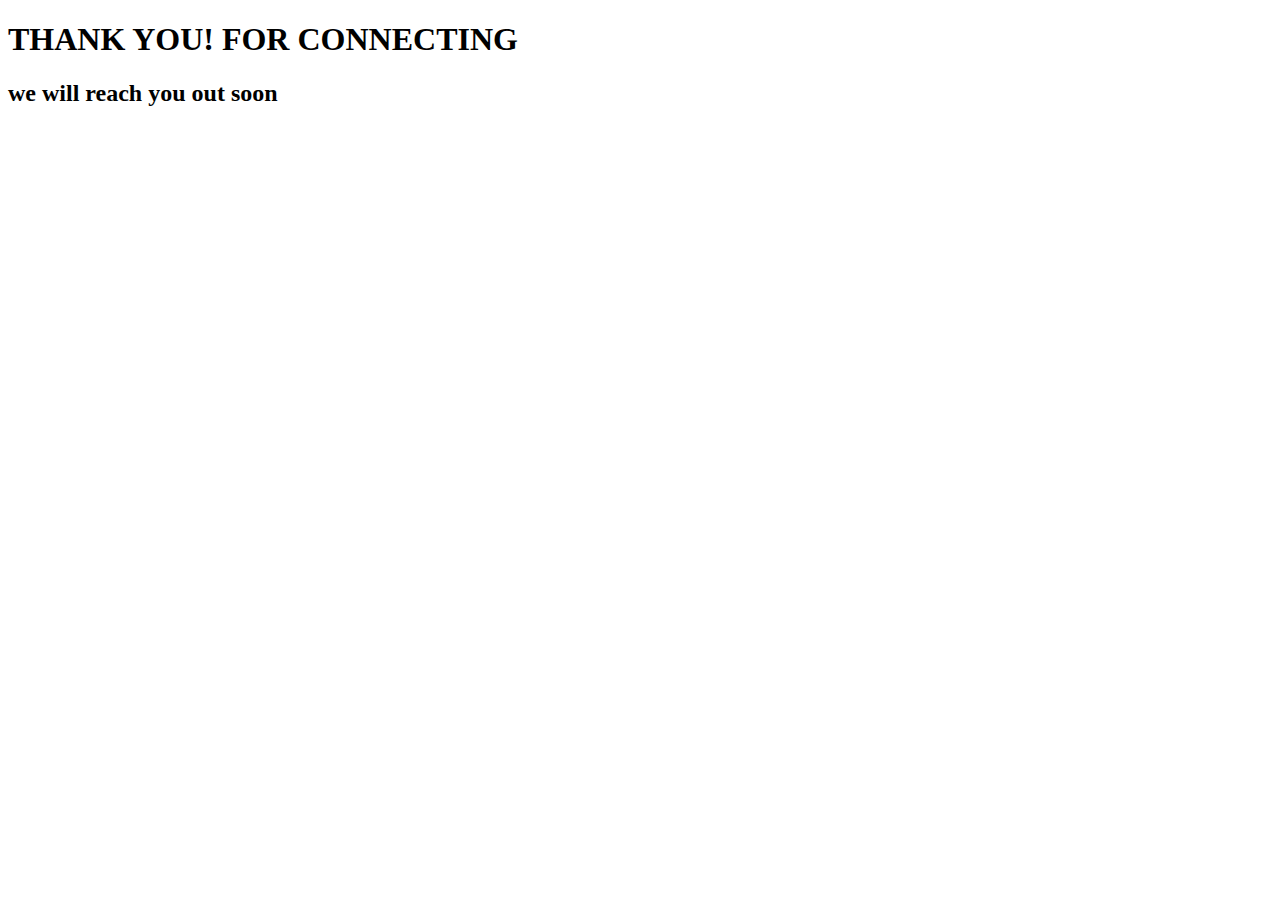
<file: success.html>
<!DOCTYPE html>
<html lang="en">
<head>
    <meta charset="UTF-8">
    <meta name="viewport" content="width=device-width, initial-scale=1.0">
    <title>form submitted</title>
    <h1>THANK YOU! FOR CONNECTING</h1>
    <h2> we will reach you out soon </h2>
</head>
<body>
    
</body>
</html>
</file>
<file: style_2.css>
header {
    width: 100%;
    background: linear-gradient(to right, #831bcd, #f9620b);
    color: #fff;
    padding: 100px 0;
    text-align: center;
}
user agent stylesheet
header {
    display: block;
    unicode-bidi: isolate;
}
 
body {
    font-family: 'Poppins', sans-serif;
    background-color: #f0f2f5;
    color: #333;
    line-height: 1.6;
    margin: 0;
    padding: 0;
    box-sizing:border-box;
    display: flex;
    flex-direction: column;
    align-items: center;    
}
.navbar {
    width: 100%;
    background: linear-gradient(to right, #831bcd, #f9620b);
    color: #fff;
    display: flex;
    justify-content: space-between;
    align-items: center;
    padding: 10px 20px;
}

.navbar-container {
    display: flex;
    align-items: center;
    justify-content: space-between;
    width: 100%;
}

.nav-logo img {
    width: 50px;
    height: 50px;
    border-radius: 50%;
}

.nav-menu {
    display: flex;
    align-items: center;
}

.resume-button {
    margin-right: 20px;
    padding: 10px 20px;
    background-color: #007bff;
    color: #fff;
    border: none;
    border-radius: 5px;
    text-decoration: none;
    font-weight: 600;
}

.resume-button:hover {
    background-color: #0056b3;
}

.dark-mode-toggle {
    display: flex;
    align-items: center;
    cursor: pointer;
}

.dark-mode-toggle i {
    font-size: 24px;
    color: #fff;
}


hr {
    width: 50%;
    margin: 20px auto;
    border-top: 1px solid #ccc;
}

h1, h2 {
    font-weight: 700;
}

p {
    font-weight: 400;
    color: #333;
    text-decoration: none;
}

a {
    font-weight: 400;
    color: #007bff;
    text-decoration: none;
}

a:hover {
    color: #0056b3;
}

.fas, .fab {
    margin-right: 1px;
    color: inherit;
}

.icon-link {
    display: inline-flex;
    align-items: center;
    justify-content: center;
    width: 60px;
    height: 60px;
    border-radius: 50%;
    margin: 0 10px;
    color: #fff;
    font-size: 24px;
    transition: transform 0.3s ease;
}

.email-icon {
    background-color: #dd4b39;
}

.linkedin-icon {
    background-color: #0e76a8;
}

.icon-link:hover {
    transform: scale(1.1);
    color: #fff;
}

header, footer {
    background: linear-gradient(to right, #831bcd, #f9620b);
    color: #fff;
    padding: 40px 0;
    text-align: center;
    width: 100%;
}

section {
    padding: 20px;
    text-align: center;
    width: 80%;
    max-width: 800px;
}

img {
    width: 200px;
    height: 200px;
    border-radius: 50%;
    box-shadow: 0 5px 15px rgba(0,0,0,0.2);
    object-fit: cover;
}

.skills-list {
    display: flex;
    flex-direction: row;
    justify-content: center;
    gap: 30px;
}

.skills-list li {
    list-style-type: none;
    background: #f0f2f5;
    color: #333; 
    padding: 10px 15px;
    border-radius: 5px;
    box-shadow: 0 2px 4px rgba(0,0,0,0.1);
    animation: bounce 1s infinite alternate; 
}
ul {
    list-style-type: none;
    padding: 0;
    text-align: center; 
}

ul li {
    display: inline-flex; 
    background: #f0f2f5;
    padding: 10px 15px;
    border-radius: 5px;
    box-shadow: 0 2px 4px rgba(0,0,0,0.1);
    margin: 0 5px; 
}

form {
    margin: 20px auto;
    padding: 20px;
    width: 100%;
    max-width: 500px;
    box-shadow: 0 5px 15px rgba(0,0,0,0.1);
    background: #fff;
    box-sizing: border-box;
    border-radius: 10px;
}

.form-group {
    display: flex;
    flex-direction: column;
    align-items: flex-start;
    margin-bottom: 15px;
}

.form-group label {
    margin-bottom: 5px;
    color: #333; 
}

form input[type="text"], form input[type="email"], form textarea, form button {
    width: 90%;
    padding: 10px;
    border: 1px solid #ccc;
    border-radius: 5px;
    margin: 5px 0; 
}

form button {
    background-image: linear-gradient(to right, #831bcd, #f9620b);
    color: #fff;
    border: none;
    border-radius: 5px;
    cursor: pointer;
    font-size: 18px;
}

form button:hover {
    background-image: linear-gradient(to right, #f9620b, #831bcd);
}

@media only screen and (max-width: 768px) {
    .skills-list {
        flex-direction: column; 
    }
}

@media only screen and (max-width: 480px) {
    header, footer {
        padding: 15px; 
    }

    section, form {
        width: calc(100% - 20px); 
    }

    .icon-link {
        width: 40px;
        height: 40px;
        margin: 0 5px; 
    }

    h1, h2 {
        font-size: 16px; 
    }
}


@keyframes bounce-list {
    0%, 100% {
        transform: translateY(0);
    }
    50% {
        transform: translateY(-10px);
    }
}

ul.skills-list li {
    list-style-type: none;
    background: #f0f2f5;
    color: #333;
    padding: 10px 15px;
    border-radius: 5px;
    box-shadow: 0 2px 4px rgba(0,0,0,0.1);
    animation: bounce-list 7s ease infinite; /* Apply bounce animation */
}



.horizontal-scroll {
    overflow-x: hidden; 
    width: 100%; 
}

.icon-container {
    display: flex; 
    animation: scrollAnimation 10s linear infinite; 
    width: max-content; 
}

.icon-container img {
    width: 60px; 
    height: 60px; 
    margin-right: 20px; 
}

@keyframes scrollAnimation {
    0% {
        transform: translateX(100vw); /* Start from the right edge of the viewport */
    }
    100% {
        transform: translateX(-100%); /* Move to the left edge */
    }
}

/* CSS for Dark Mode */
.dark-mode {
    background-color: #333;
    color: #fff;
}

.dark-mode button {
    background-color: #555;
    color: #fff;
}

.dark-mode p {
    color: #f7ecec;
}
.dark-mode ul li {
    background: #444; /* List item background color in dark mode */
    color: #fff; /* List item text color in dark mode */
}
.dark-mode form input[type="text"], 
.dark-mode form input[type="email"], 
.dark-mode form textarea, 
.dark-mode form label {
    background-color: #555; /* Background for inputs */
    color: #fff; /* Text color for inputs */
    border: 1px solid #888; /* Border color for inputs */
}

.dark-mode form button {
    background-image: linear-gradient(to right, #555, #888);
}

.dark-mode form button:hover {
    background-image: linear-gradient(to right, #888, #555);
}

/* --------------------------- Programming skill section --------------------------- */
#programming-languages {
    margin-top: 50px; /* Adjust spacing as needed */
}

#programming-languages .skill {
    margin-bottom: 20px;
}

#programming-languages .progress-bar {
    width: 0;
    height: 20px;
    background: linear-gradient(to right, #831bcd, #f9620b);
    border-radius: 10px;
}

#programming-languages .progress {
    height: 100%;
    border-radius: 10px;
    background-color: transparent;
}

#programming-languages .progress-bar.animated {
    animation: animateProgress 1s ease forwards;
}

@keyframes animateProgress {
    to {
        width: var(--progress); /* Animate to the specified progress */
    }
}

/* Style for Thumbnails Section */
#projects {
    display: grid;
    width: 100%; /* Set the width to 100% */
    max-width: 3000px; /* Adjust the max-width property as needed */
    margin: 0 auto; /* Center the projects section horizontally */
    grid-template-columns: repeat(2, 1fr); /* Three columns layout */
    gap: 10px; /* Spacing between thumbnails */
}
.project-container {
    display: flex;
    flex-wrap: wrap;
    justify-content: space-between; /* Adjusts spacing between the boxes */
}

.project-thumbnail {
    border: 5px solid #ccc; /* Border around each thumbnail */
    border-radius: 10px;
    box-shadow: 0 9px 9px rgba(0, 0, 0, 0.1); /* Add shadow */
    flex: 1 1 calc(50% - 20px); /* Two boxes per line, adjusting for margins */
    margin: 10px; /* Margin around each thumbnail */
    box-sizing: border-box;
}

.thumbnail-content {
    padding: 0px 0px 20px 0px; 
}

.thumbnail-content img {
    width: 100%; 
    border-radius: 8px 8px 0px 0px; 
}

.thumbnail-content h3 {
    margin-top: 10px;
    font-size: 18px; 
}

.thumbnail-content p {
    margin-top: 10px;
}

.thumbnail-content .btn {
    display: inline-block;
    margin-top: 10px;
    padding: 10px 20px;
    background-color: #831bcd;
    color: #fff;
    text-decoration: none;
    border-radius: 5px;
}

.thumbnail-content .btn:hover {
    background-color: #f9620b;
}
@media only screen and (max-width: 768px) {
    #projects {
        grid-template-columns: 1fr;
    }
}
</file>
<file: style.css>
body {
    font-family: 'Poppins', sans-serif;
    background-color: #f0f2f5;
    color: #333;
    line-height: 1.6;
    margin: 0;
    padding: 0;
    box-sizing: border-box;
    display: flex;
    flex-direction: column;
    align-items: center;
}

.navbar {
    width: 100%;
    background: linear-gradient(to right, #831bcd, #f9620b);
    color: #fff;
    display: flex;
    justify-content: space-between;
    align-items: center;
    padding: 10px 20px;
}

.navbar-container {
    display: flex;
    align-items: center;
    justify-content: space-between;
    width: 100%;
}

.nav-logo img {
    width: 50px;
    height: 50px;
    border-radius: 50%;
}

.nav-menu {
    display: flex;
    align-items: center;
    flex-direction: row;
}

.nav-menu a, .dark-mode-toggle {
    margin-right: 20px;
    padding: 10px 20px;
    background-color: #007bff;
    color: #fff;
    border: none;
    border-radius: 5px;
    text-decoration: none;
    font-weight: 600;
}

.nav-menu a:hover, .dark-mode-toggle:hover {
    background-color: #0056b3;
}

.dark-mode-toggle i {
    font-size: 24px;
    color: #fff;
}

.nav-toggle {
    display: none;
    cursor: pointer;
}

.nav-toggle i {
    font-size: 24px;
    color: #fff;
}

.resume-button {
    margin-right: 20px;
    padding: 10px 20px;
    background-color: #007bff;
    color: #fff;
    border: none;
    border-radius: 5px;
    text-decoration: none;
    font-weight: 600;
}

.resume-button:hover {
    background-color: #0056b3;
}

.dark-mode-toggle {
    display: flex;
    align-items: center;
    cursor: pointer;
}

.dark-mode-toggle i {
    font-size: 24px;
    color: #fff;
}

hr {
    width: 50%;
    margin: 20px auto;
    border-top: 1px solid #ccc;
}

h1, h2 {
    font-weight: 700;
}

p {
    font-weight: 400;
    color: #333;
    text-decoration: none;
}

a {
    font-weight: 400;
    color: #007bff;
    text-decoration: none;
}

a:hover {
    color: #0056b3;
}

.fas, .fab {
    margin-right: 1px;
    color: inherit;
}

.icon-link {
    display: inline-flex;
    align-items: center;
    justify-content: center;
    width: 60px;
    height: 60px;
    border-radius: 50%;
    margin: 0 10px;
    color: #fff;
    font-size: 24px;
    transition: transform 0.3s ease;
}

.email-icon {
    background-color: #007bff;
}

.linkedin-icon {
    background-color: #0077b5;
}

.icon-link:hover {
    transform: scale(1.1);
}

.skills-list {
    list-style: none;
    padding: 0;
    text-align: center;
}

.skills-list li {
    font-size: 18px;
    font-weight: 500;
    padding: 10px;
    color: #007bff;
}

.horizontal-scroll {
    display: flex;
    overflow-x: auto;
    width: 100%;
}

.horizontal-scroll::-webkit-scrollbar {
    display: none;
}

.icon-container {
    display: flex;
}

.icon-container img {
    max-width: 100px;
    height: auto;
    margin: 0 10px;
}

.skill {
    width: 100%;
    max-width: 600px;
    margin: 20px auto;
}

.skill p {
    margin: 10px 0;
    font-weight: 600;
    font-size: 18px;
}

.progress-bar {
    width: 100%;
    height: 20px;
    background-color: #ccc;
    border-radius: 10px;
    overflow: hidden;
    position: relative;
}

.progress-bar::after {
    content: "";
    display: block;
    height: 100%;
    background: linear-gradient(to right, #831bcd, #f9620b);
    position: absolute;
    top: 0;
    left: 0;
    border-radius: 10px;
    transition: width 1.5s ease-in-out;
}

.skill .progress-bar[data-progress="80"]::after {
    width: 80%;
}

.skill .progress-bar[data-progress="90"]::after {
    width: 90%;
}

.skill .progress-bar[data-progress="60"]::after {
    width: 60%;
}

.project-thumbnail {
    display: inline-block;
    width: calc(33.33% - 40px);
    margin: 10px;
    box-shadow: 0 4px 8px rgba(0, 0, 0, 0.1);
    transition: transform 0.3s ease;
}

.project-thumbnail:hover {
    transform: scale(1.05);
}

.thumbnail-content {
    padding: 10px;
}

.thumbnail-content img {
    width: 100%;
    height: auto;
}

.thumbnail-content h3 {
    margin: 10px 0;
    font-size: 18px;
    font-weight: 600;
}

.thumbnail-content p {
    font-size: 14px;
    color: #333;
}

.thumbnail-content .btn {
    display: inline-block;
    margin-top: 10px;
    padding: 8px 12px;
    background-color: #007bff;
    color: #fff;
    border: none;
    border-radius: 5px;
    text-decoration: none;
    font-weight: 600;
    transition: background-color 0.3s ease;
}

.thumbnail-content .btn:hover {
    background-color: #0056b3;
}

footer {
    width: 100%;
    padding: 10px;
    background: linear-gradient(to right, #831bcd, #f9620b);
    color: #fff;
    text-align: center;
}

@media (max-width: 768px) {
    .nav-menu {
        display: none;
        flex-direction: column;
        align-items: flex-start;
    }

    .nav-menu.nav-menu-visible {
        display: flex;
    }

    .nav-toggle {
        display: block;
    }

    .project-thumbnail {
        width: calc(50% - 20px);
    }
}

@media (max-width: 480px) {
    .project-thumbnail {
        width: 100%;
        margin: 10px 0;
    }
}
</file>
